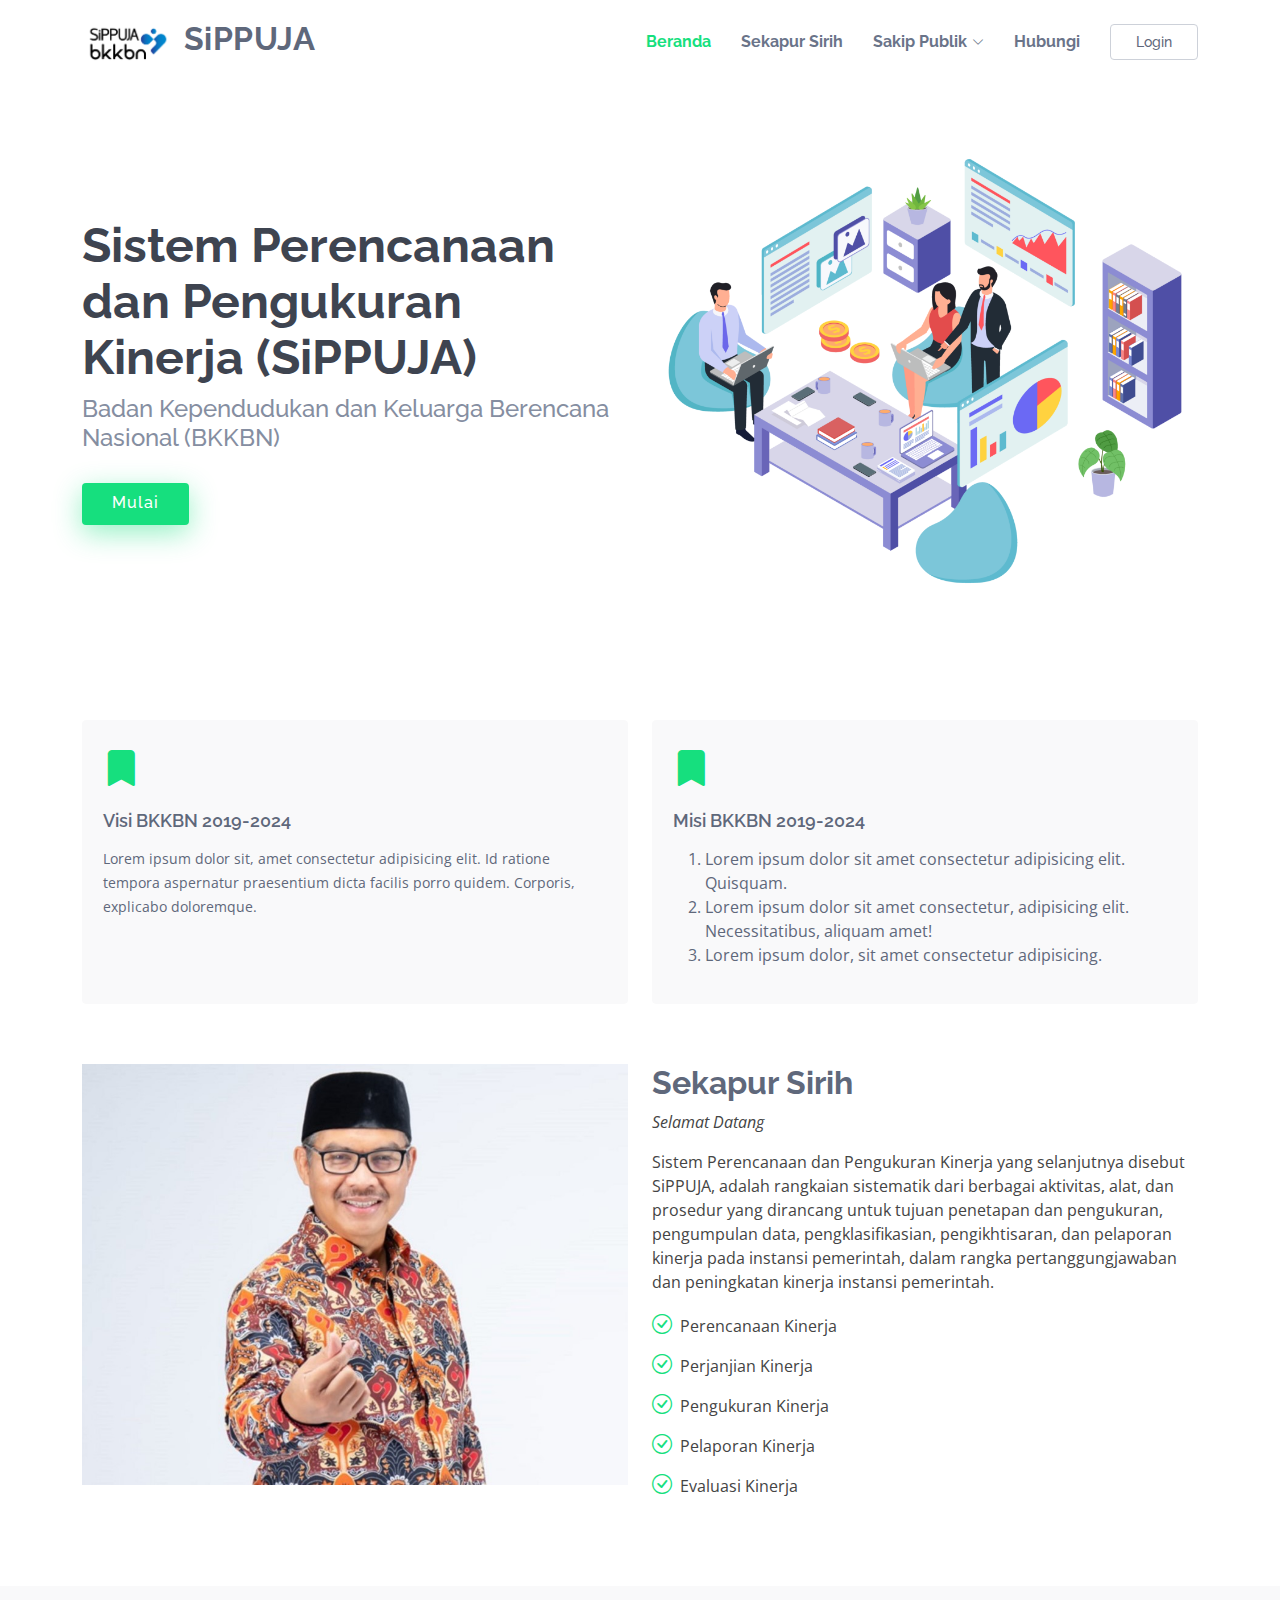
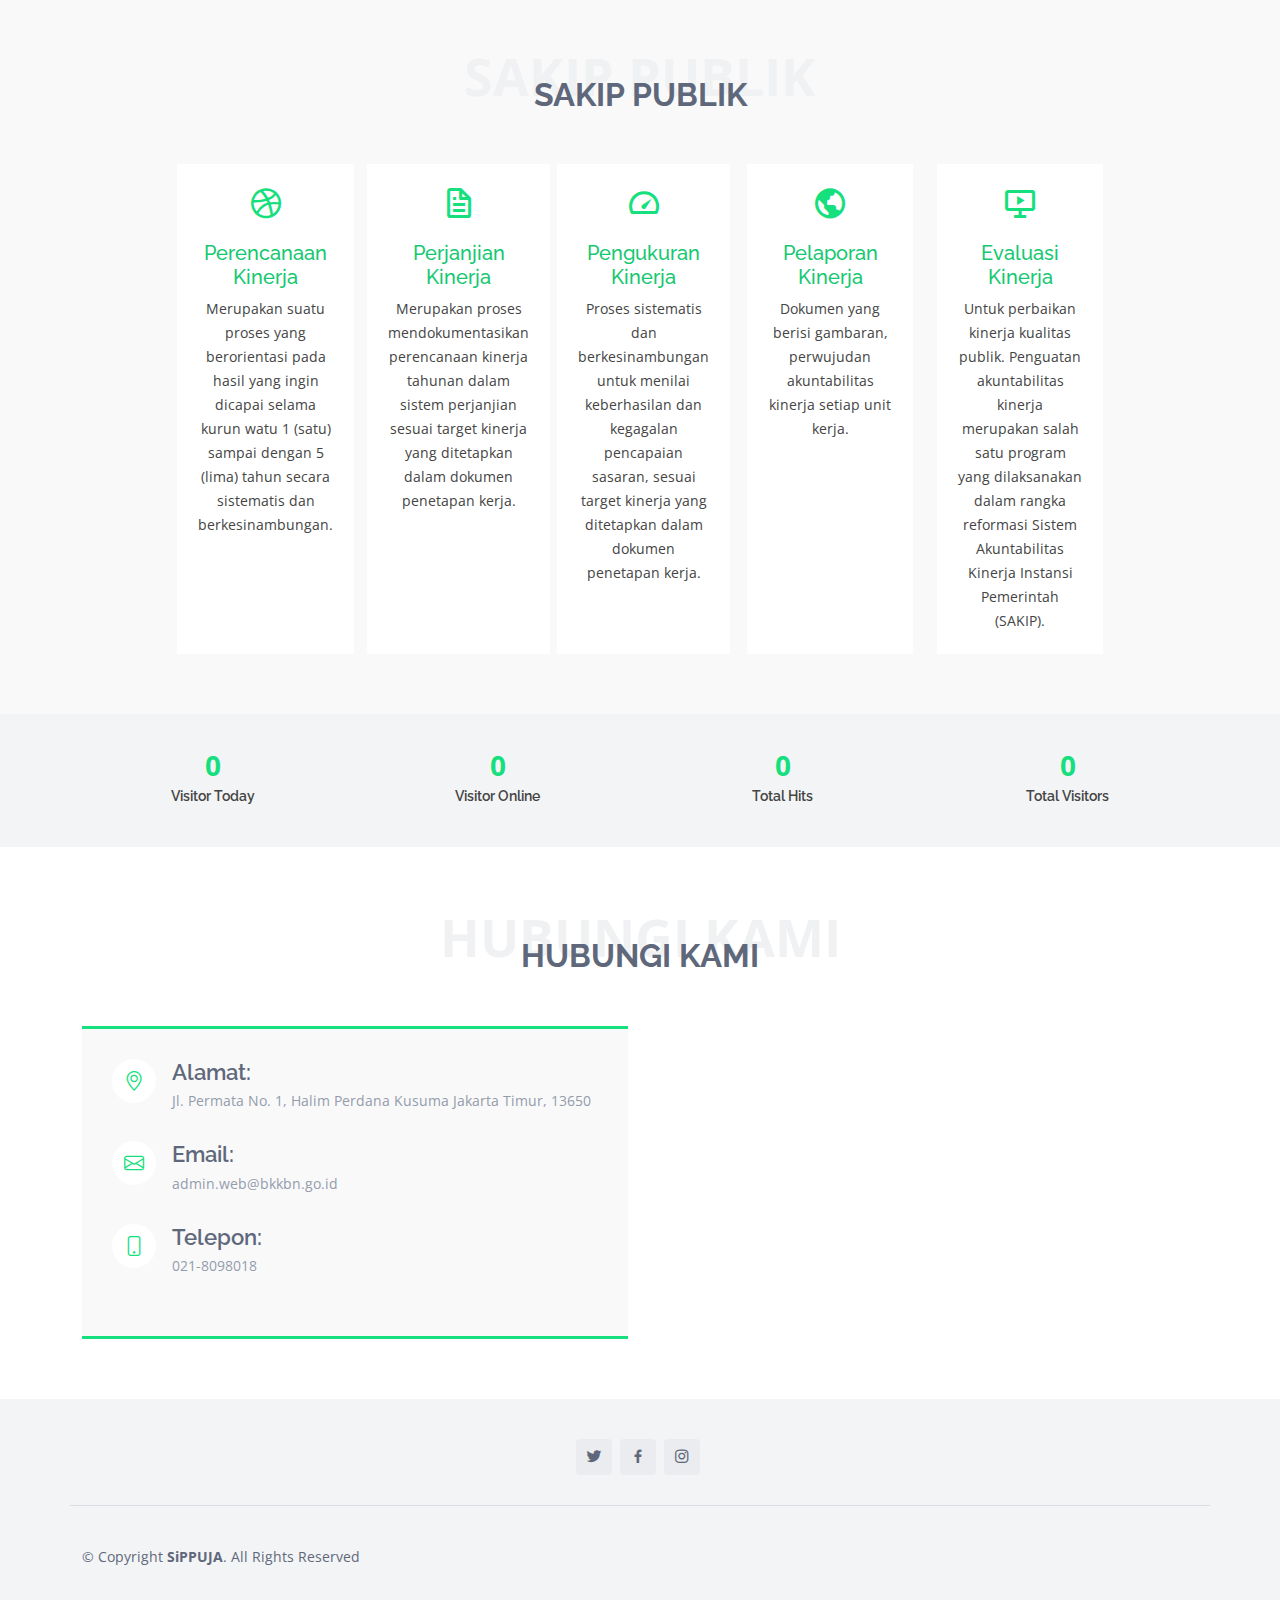
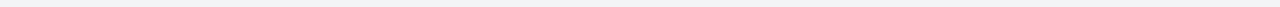
<file: index.html>
<!DOCTYPE html>
<html lang="en">

<head>
  <meta charset="utf-8">
  <meta content="width=device-width, initial-scale=1.0" name="viewport">

  <title>Beranda | SiPPUJA</title>

  <!-- Favicons -->
  <link href="assets/img/favicon.ico" rel="icon">
  <link href="assets/img/apple-touch-icon.png" rel="apple-touch-icon">

  <!-- Google Fonts -->
  <link href="https://fonts.googleapis.com/css?family=Open+Sans:300,300i,400,400i,600,600i,700,700i|Raleway:300,300i,400,400i,500,500i,600,600i,700,700i|Poppins:300,300i,400,400i,500,500i,600,600i,700,700i" rel="stylesheet">

  <!-- Vendor CSS Files -->
  <link href="assets/vendor/bootstrap/css/bootstrap.min.css" rel="stylesheet">
  <link href="assets/vendor/bootstrap-icons/bootstrap-icons.css" rel="stylesheet">
  <link href="assets/vendor/boxicons/css/boxicons.min.css" rel="stylesheet">
  <link href="assets/vendor/glightbox/css/glightbox.min.css" rel="stylesheet">
  <link href="assets/vendor/swiper/swiper-bundle.min.css" rel="stylesheet">

  <!-- Template Main CSS File -->
  <link href="assets/css/style.css" rel="stylesheet">
</head>

<body>

  <!-- ======= Header ======= -->
  <header id="header" class="fixed-top">
    <div class="container d-flex align-items-center justify-content-between">

      <h1 class="logo"><a href="index.html"><img src="assets/img/Logo.png" alt="Logo"> SiPPUJA</a></h1>
      <nav id="navbar" class="navbar">
        <ul>
          <li><a class="nav-link scrollto active" href="#hero">Beranda</a></li>
          <li><a class="nav-link scrollto" href="#about">Sekapur Sirih</a></li>
          <li class="dropdown"><a href="#services"><span>Sakip Publik</span> <i class="bi bi-chevron-down"></i></a>
            <ul>
              <li><a href="perencanaan.html">Perencanaan</a></li>
              <li><a href="perjanjian.html">Perjanjian</a></li>
              <li><a href="pengukuran.html">Pengukuran</a></li>
              <li><a href="#">Pelaporan</a></li>
              <li><a href="#">Evaluasi</a></li>
            </ul>
          </li>
          <li><a class="nav-link scrollto" href="#contact">Hubungi</a></li>
          <li><a class="getstarted scrollto" href="#">Login</a></li>
        </ul>
        <i class="bi bi-list mobile-nav-toggle"></i>
      </nav>

    </div>
  </header>
  <!-- End Header -->

  <!-- ======= Hero Section ======= -->
  <section id="hero" class="d-flex align-items-center">

    <div class="container">
      <div class="row">
        <div class="col-lg-6 pt-5 pt-lg-0 order-2 order-lg-1 d-flex flex-column justify-content-center">
          <h1>Sistem Perencanaan dan Pengukuran Kinerja (SiPPUJA)</h1>
          <h2>Badan Kependudukan dan Keluarga Berencana Nasional (BKKBN)</h2>
          <div class="d-flex">
            <a href="#about" class="btn-get-started scrollto">Mulai</a>
          </div>
        </div>
        <div class="col-lg-6 order-1 order-lg-2 hero-img">
          <img src="assets/img/hero.png" class="img-fluid animated" alt="Hero">
        </div>
      </div>
    </div>

  </section>
  <!-- End Hero -->

  <main id="main">

    <!-- ======= Visi Misi Section ======= -->
    <section id="featured-services" class="featured-services">
      <div class="container">

        <div class="row">
          <div class=" col-md-6">
            <div class="icon-box">
              <div class="icon"><i class="bi bi-bookmark-fill"></i></div>
              <h4 class="title"><a href="#">Visi BKKBN 2019-2024</a></h4>
              <p class="description">Lorem ipsum dolor sit, amet consectetur adipisicing elit. Id ratione tempora aspernatur praesentium dicta facilis porro quidem. Corporis, explicabo doloremque.</p>
            </div>
          </div>
          <div class=" col-md-6 mt-4 mt-md-0">
            <div class="icon-box">
              <div class="icon"><i class="bi bi-bookmark-fill"></i></div>
              <h4 class="title"><a href="#">Misi BKKBN 2019-2024</a></h4>
              <ol>
                <li>Lorem ipsum dolor sit amet consectetur adipisicing elit. Quisquam.</li>
                <li>Lorem ipsum dolor sit amet consectetur, adipisicing elit. Necessitatibus, aliquam amet!</li>
                <li>Lorem ipsum dolor, sit amet consectetur adipisicing.</li>
              </ol>
            </div>
          </div>
        </div>

      </div>
    </section>
    <!-- End Visi Misi Section -->

    <!-- ======= About Section ======= -->
    <section id="about" class="about">
      <div class="container">

        <div class="row">
          <div class="col-lg-6">
            <img src="assets/img/profile.jpg" class="img-fluid" alt="Profile">
          </div>
          <div class="col-lg-6 pt-4 pt-lg-0 content">
            <h3>Sekapur Sirih</h3>
            <p class="fst-italic">
              Selamat Datang
            </p>
            <p>
              Sistem Perencanaan dan Pengukuran Kinerja yang selanjutnya disebut SiPPUJA, adalah rangkaian sistematik dari berbagai aktivitas, alat, dan prosedur yang dirancang untuk tujuan penetapan dan pengukuran, pengumpulan data, pengklasifikasian, pengikhtisaran, dan pelaporan kinerja pada instansi pemerintah, dalam rangka pertanggungjawaban dan peningkatan kinerja instansi pemerintah.
            </p>
            <ul>
              <li><i class="bi bi-check-circle"></i> Perencanaan Kinerja </li>
              <li><i class="bi bi-check-circle"></i> Perjanjian Kinerja </li>
              <li><i class="bi bi-check-circle"></i> Pengukuran Kinerja </li>
              <li><i class="bi bi-check-circle"></i> Pelaporan Kinerja </li>
              <li><i class="bi bi-check-circle"></i> Evaluasi Kinerja </li>
            </ul>
          </div>
        </div>

      </div>
    </section>
    <!-- End About Section -->

    <!-- ======= Sakip Publik Section ======= -->
    <section id="services" class="services section-bg">
      <div class="container">

        <div class="section-title">
          <span>Sakip Publik</span>
          <h2>Sakip Publik</h2>
        </div>

        <div class="row justify-content-center">
          <div class="col-lg-2 col-md-6 d-flex align-items-stretch">
            <div class="icon-box">
              <div class="icon"><i class="bx bxl-dribbble"></i></div>
              <h5><a href="perencanaan.html">Perencanaan Kinerja</a></h5>
              <p class="text-sm">Merupakan suatu proses yang berorientasi pada hasil yang ingin dicapai selama kurun watu 1 (satu) sampai dengan 5 (lima) tahun secara sistematis dan berkesinambungan.</p>
            </div>
          </div>

          <div class="col-lg-2 col-md-6 d-flex align-items-stretch">
            <div class="icon-box">
              <div class="icon"><i class="bx bx-file"></i></div>
              <h5><a href="perjanjian.html">Perjanjian Kinerja</a></h5>
              <p>Merupakan proses mendokumentasikan perencanaan kinerja tahunan dalam sistem perjanjian sesuai target kinerja yang ditetapkan dalam dokumen penetapan kerja.</p>
            </div>
          </div>

          <div class="col-lg-2 col-md-6 d-flex align-items-stretch">
            <div class="icon-box">
              <div class="icon"><i class="bx bx-tachometer"></i></div>
              <h5><a href="pengukuran.html">Pengukuran Kinerja</a></h5>
              <p>Proses sistematis dan berkesinambungan untuk menilai keberhasilan dan kegagalan pencapaian sasaran, sesuai target kinerja yang ditetapkan dalam dokumen penetapan kerja.</p>
            </div>
          </div>

          <div class="col-lg-2 col-md-6 d-flex align-items-stretch">
            <div class="icon-box">
              <div class="icon"><i class="bx bx-world"></i></div>
              <h5><a href="">Pelaporan Kinerja</a></h5>
              <p>Dokumen yang berisi gambaran, perwujudan akuntabilitas kinerja setiap unit kerja.</p>
            </div>
          </div>

          <div class="col-lg-2 col-md-6 d-flex align-items-stretch">
            <div class="icon-box">
              <div class="icon"><i class="bx bx-slideshow"></i></div>
              <h5><a href="">Evaluasi Kinerja</a></h5>
              <p>Untuk perbaikan kinerja kualitas publik. Penguatan akuntabilitas kinerja merupakan salah satu program yang dilaksanakan dalam rangka reformasi Sistem Akuntabilitas Kinerja Instansi Pemerintah (SAKIP).</p>
            </div>
          </div>

        </div>

      </div>
    </section>
    <!-- End Services Section -->

    <!-- ======= Counts Section ======= -->
    <section id="counts" class="counts">
      <div class="container">

        <div class="row counters">

          <div class="col-lg-3 col-6 text-center">
            <span data-purecounter-start="0" data-purecounter-end="232" data-purecounter-duration="1" class="purecounter"></span>
            <p>Visitor Today</p>
          </div>

          <div class="col-lg-3 col-6 text-center">
            <span data-purecounter-start="0" data-purecounter-end="521" data-purecounter-duration="1" class="purecounter"></span>
            <p>Visitor Online</p>
          </div>

          <div class="col-lg-3 col-6 text-center">
            <span data-purecounter-start="0" data-purecounter-end="1463" data-purecounter-duration="1" class="purecounter"></span>
            <p>Total Hits</p>
          </div>

          <div class="col-lg-3 col-6 text-center">
            <span data-purecounter-start="0" data-purecounter-end="15" data-purecounter-duration="1" class="purecounter"></span>
            <p>Total Visitors</p>
          </div>

        </div>

      </div>
    </section>
    <!-- End Counts Section -->
    
    <!-- ======= Contact Section ======= -->
    <section id="contact" class="contact">
      <div class="container">

        <div class="section-title">
          <span>HUBUNGI KAMI</span>
          <h2>HUBUNGI KAMI</h2>
        </div>

        <div class="row">

          <div class="col-lg-6 d-flex align-items-stretch">
            <div class="info">
              <div class="address">
                <i class="bi bi-geo-alt"></i>
                <h4>Alamat:</h4>
                <p>Jl. Permata No. 1, Halim Perdana Kusuma Jakarta Timur, 13650</p>
              </div>

              <div class="email">
                <i class="bi bi-envelope"></i>
                <h4>Email:</h4>
                <p>admin.web@bkkbn.go.id</p>
              </div>

              <div class="phone">
                <i class="bi bi-phone"></i>
                <h4>Telepon:</h4>
                <p>021-8098018</p>
              </div>

            </div>

          </div>

          <div class="col-lg-6 mt-5 mt-lg-0 d-flex align-items-stretch">
            <iframe src="https://www.google.com/maps/embed?pb=!1m14!1m8!1m3!1d3966.0751532040995!2d106.880824!3d-6.253829!3m2!1i1024!2i768!4f13.1!3m3!1m2!1s0x0%3A0x7570c6f380ae0a01!2sBadan%20Kependudukan%20dan%20Keluarga%20Berencana%20Nasional!5e0!3m2!1sid!2sid!4v1604296107667!5m2!1sid!2sid" frameborder="0" style="border:0; width: 100%; height: 290px;" allowfullscreen></iframe>
          </div>

        </div>

      </div>
    </section>
    <!-- End Contact Section -->

  </main>
  <!-- End #main -->

  <!-- ======= Footer ======= -->
  <footer id="footer">

    <div class="footer-top">

      <div class="container">

        <div class="social-links">
          <a href="#" class="twitter"><i class="bx bxl-twitter"></i></a>
          <a href="#" class="facebook"><i class="bx bxl-facebook"></i></a>
          <a href="#" class="instagram"><i class="bx bxl-instagram"></i></a>
        </div>

      </div>
    </div>

    <div class="container footer-bottom clearfix">
      <div class="copyright">
        &copy; Copyright <strong><span>SiPPUJA</span></strong>. All Rights Reserved
      </div>
    </div>
  </footer>
  <!-- End Footer -->

  <a href="#" class="back-to-top d-flex align-items-center justify-content-center"><i class="bi bi-arrow-up-short"></i></a>

  <!-- Vendor JS Files -->
  <script src="assets/vendor/purecounter/purecounter_vanilla.js"></script>
  <script src="assets/vendor/bootstrap/js/bootstrap.bundle.min.js"></script>
  <script src="assets/vendor/glightbox/js/glightbox.min.js"></script>
  <script src="assets/vendor/isotope-layout/isotope.pkgd.min.js"></script>
  <script src="assets/vendor/swiper/swiper-bundle.min.js"></script>
  <script src="assets/vendor/php-email-form/validate.js"></script>

  <!-- Template Main JS File -->
  <script src="assets/js/main.js"></script>

</body>

</html>
</file>
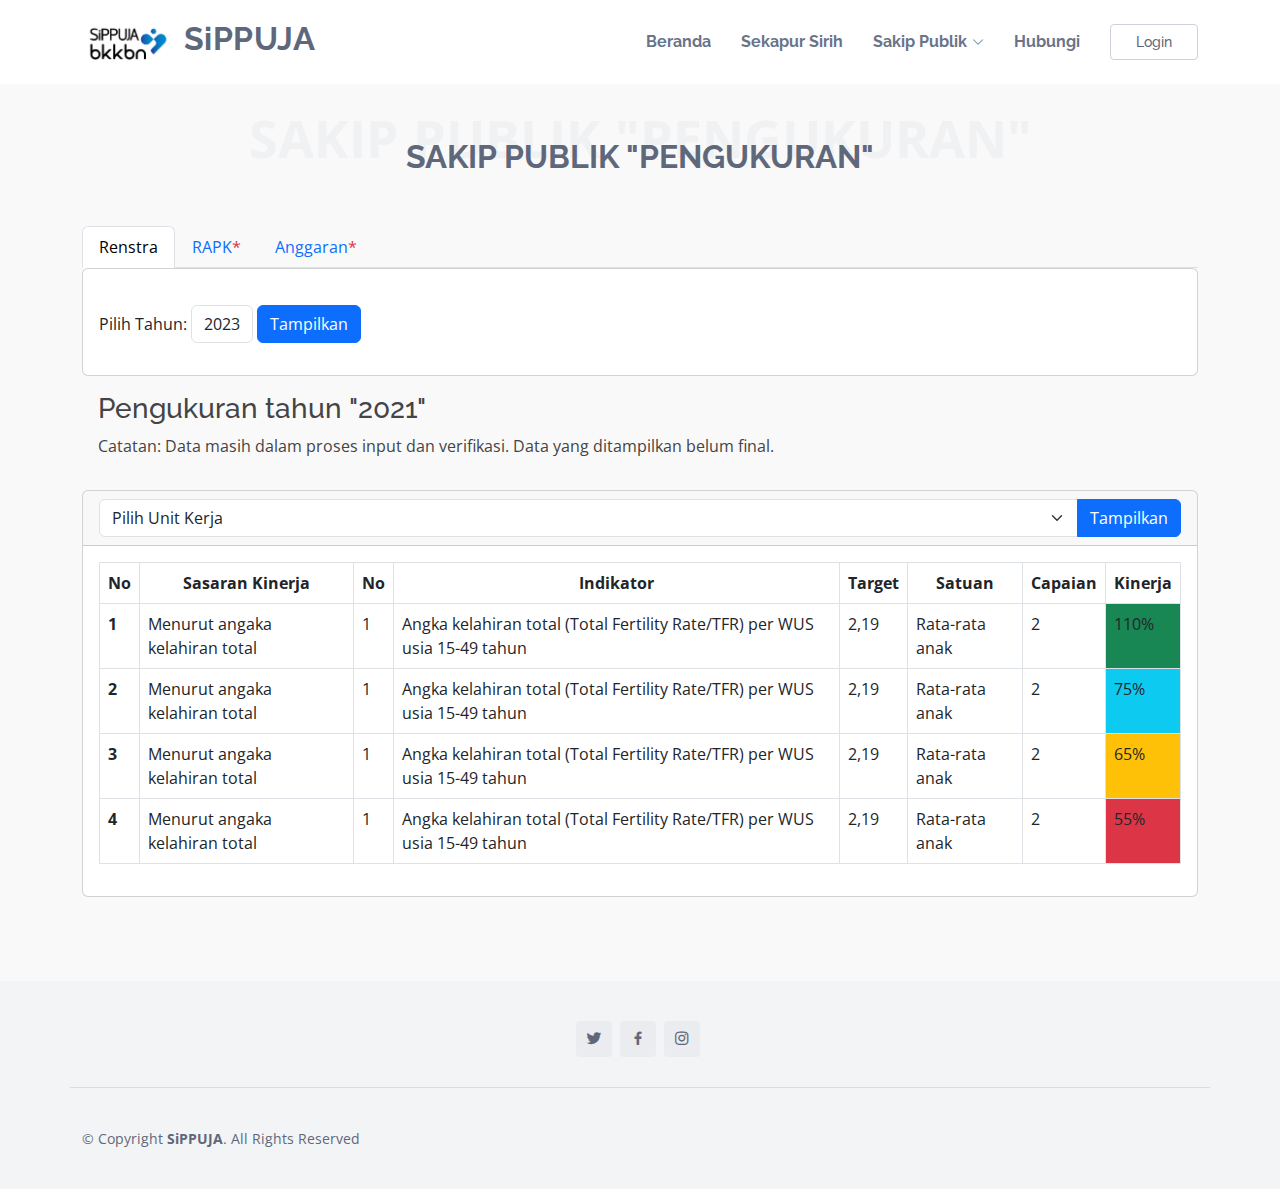
<file: pengukuran.html>
<!DOCTYPE html>
<html lang="en">

<head>
  <meta charset="utf-8">
  <meta content="width=device-width, initial-scale=1.0" name="viewport">

  <title>Pengukuran | SiPPUJA</title>

  <!-- Favicons -->
  <link href="assets/img/favicon.ico" rel="icon">
  <link href="assets/img/apple-touch-icon.png" rel="apple-touch-icon">

  <!-- Google Fonts -->
  <link href="https://fonts.googleapis.com/css?family=Open+Sans:300,300i,400,400i,600,600i,700,700i|Raleway:300,300i,400,400i,500,500i,600,600i,700,700i|Poppins:300,300i,400,400i,500,500i,600,600i,700,700i" rel="stylesheet">

  <!-- Vendor CSS Files -->
  <link href="assets/vendor/bootstrap/css/bootstrap.min.css" rel="stylesheet">
  <link href="assets/vendor/bootstrap-icons/bootstrap-icons.css" rel="stylesheet">
  <link href="assets/vendor/boxicons/css/boxicons.min.css" rel="stylesheet">
  <link href="assets/vendor/glightbox/css/glightbox.min.css" rel="stylesheet">
  <link href="assets/vendor/swiper/swiper-bundle.min.css" rel="stylesheet">

  <!-- Template Main CSS File -->
  <link href="assets/css/style.css" rel="stylesheet">
</head>

<body>

  <!-- ======= Header ======= -->
  <header id="header" class="fixed-top">
    <div class="container d-flex align-items-center justify-content-between">

      <h1 class="logo"><a href="index.html"><img src="assets/img/Logo.png" alt="Logo"> SiPPUJA</a></h1>
      <nav id="navbar" class="navbar">
        <ul>
          <li><a class="nav-link scrollto" href="index.html">Beranda</a></li>
          <li><a class="nav-link scrollto" href="#about">Sekapur Sirih</a></li>
          <li class="dropdown"><a href="#services"><span>Sakip Publik</span> <i class="bi bi-chevron-down"></i></a>
            <ul>
              <li><a href="perencanaan.html">Perencanaan</a></li>
              <li><a href="perjanjian.html">Perjanjian</a></li>
              <li><a href="pengukuran.html">Pengukuran</a></li>
              <li><a href="#">Pelaporan</a></li>
              <li><a href="#">Evaluasi</a></li>
            </ul>
          </li>
          <li><a class="nav-link scrollto" href="#contact">Hubungi</a></li>
          <li><a class="getstarted scrollto" href="#">Login</a></li>
        </ul>
        <i class="bi bi-list mobile-nav-toggle"></i>
      </nav>

    </div>
  </header>
  <!-- End Header -->

  <main id="main">

    <!-- ======= Sakip Publik Section ======= -->
    <section id="services" class="services section-bg mt-5">
      <div class="container">

        <div class="section-title">
          <span>Sakip Publik "Pengukuran"</span>
          <h2>Sakip Publik "Pengukuran"</h2>
        </div>

        <!-- nav tabs -->
        <ul class="nav nav-tabs" role="tablist">
          <li class="nav-item" role="presentation">
            <a href="#tab1" class="nav-link active" data-bs-toggle="tab" role="tab">Renstra</a>
          </li>
          <li class="nav-item" role="presentation">
            <a href="#tab2" class="nav-link" data-bs-toggle="tab" role="tab">RAPK<span class="text-danger">*</span></a>
          </li>
          <li class="nav-item" role="presentation">
            <a href="#tab3" class="nav-link" data-bs-toggle="tab" role="tab">Anggaran<span class="text-danger">*</span></a>
          </li>
        </ul>
        
        <!-- tab panes -->
        <div class="tab-content">
          <div class="tab-pane active" id="tab1" role="tabpanel">
            <!-- information input tahun -->
            <div class="card">
              <div class="card-body">
                <div class="col-md-12 wrap-frame" style="text-align: justify;margin-top: 20px;">
                  <ol class="breadcrumb">
                    <li style="padding-top: 7px;">Pilih Tahun:</li>
                    <li>&nbsp;</li>
                    <li>
                      <select id="tahun" name="tahun" class="form-control input-sm">
                        <option>2020</option>
                        <option>2021</option>
                        <option>2022</option>
                        <option selected>2023</option>
                        <option>2024</option>
                      </select>
                    </li>
                    <li>&nbsp;</li>
                    <li>
                      <button class="btn btn-primary btn-xs" onclick="jvGO();">
                        <span class="fa fa-search"></span> Tampilkan
                      </button>
                    </li>
                  </ol>
                </div>
              </div>
            </div>

            <div class="row my-3">
              <div class="col-lg-12">
                <div class="px-3">
                  <h3>Pengukuran tahun "2021"</h3>
                  <p>
                    Catatan: Data masih dalam proses input dan verifikasi. Data yang ditampilkan belum final.
                  </p>
                </div>
              </div>
            </div>


            <div class="row">
              <div class="col-lg-12">
                <div class="card mb-4">
                  <div class="card-header">
                    <div class="row">
                      <div class="col">
                        <form action="" method="post">
                          <div class="input-group">
                            <!-- Select option width full-->
                            <select class="form-select" aria-label="Default select example">
                              <option selected>Pilih Unit Kerja</option>
                              <option value="1">Dinas Pendidikan</option>
                              <option value="2">Dinas Kesehatan</option>
                              <option value="3">Dinas Pekerjaan Umum dan Penataan Ruang</option>
                              <option value="4">Dinas Perhubungan</option>
                              <option value="5">Dinas Perumahan dan Kawasan Permukiman</option>
                            </select>
                            <button class="btn btn-primary" type="button">Tampilkan</button>
                          </div>
                        </form>
                      </div>
                    </div>
                  </div>
                  <div class="card-body">
                    <table class="table table-bordered table-hover">
                      <thead>
                        <tr>
                          <th scope="col" class="text-center">No</th>
                          <th scope="col" class="text-center">Sasaran Kinerja</th>
                          <th scope="col" class="text-center">No</th>
                          <th scope="col" class="text-center">Indikator</th>
                          <th scope="col" class="text-center">Target</th>
                          <th scope="col" class="text-center">Satuan</th>
                          <th scope="col" class="text-center">Capaian</th>
                          <th scope="col" class="text-center">Kinerja</th>
                        </tr>
                      </thead>
                      <tbody>
                        <tr>
                          <th scope="row">1</th>
                          <td>Menurut angaka kelahiran total</td>
                          <td>1</td>
                          <td>Angka kelahiran total (Total Fertility Rate/TFR) per WUS usia 15-49 tahun</td>
                          <td>2,19</td>
                          <td>Rata-rata anak</td>
                          <td>2</td>
                          <td class="bg-success">110%</td>
                        </tr>
                        
                        <tr>
                          <th scope="row">2</th>
                          <td>Menurut angaka kelahiran total</td>
                          <td>1</td>
                          <td>Angka kelahiran total (Total Fertility Rate/TFR) per WUS usia 15-49 tahun</td>
                          <td>2,19</td>
                          <td>Rata-rata anak</td>
                          <td>2</td>
                          <td class="bg-info">75%</td>
                        </tr>
                        
                        <tr>
                          <th scope="row">3</th>
                          <td>Menurut angaka kelahiran total</td>
                          <td>1</td>
                          <td>Angka kelahiran total (Total Fertility Rate/TFR) per WUS usia 15-49 tahun</td>
                          <td>2,19</td>
                          <td>Rata-rata anak</td>
                          <td>2</td>
                          <td class="bg-warning">65%</td>
                        </tr>
                        
                        <tr>
                          <th scope="row">4</th>
                          <td>Menurut angaka kelahiran total</td>
                          <td>1</td>
                          <td>Angka kelahiran total (Total Fertility Rate/TFR) per WUS usia 15-49 tahun</td>
                          <td>2,19</td>
                          <td>Rata-rata anak</td>
                          <td>2</td>
                          <td class="bg-danger">55%</td>
                        </tr>
                        
                      </tbody>
                    </table>
                  </div>
                </div>
              </div>
            </div>
          </div>

          <div class="tab-pane" id="tab2" role="tabpanel">
            <div class="row">
              <div class="col-lg-12">
                <h2 class="text-center my-5 text-warning">Sedang dalam pengembangan!</h2>
              </div>
            </div>
          </div>

          <div class="tab-pane" id="tab3" role="tabpanel">
            <div class="row">
              <div class="col-lg-12">
                <h2 class="text-center my-5 text-warning">Sedang dalam pengembangan!</h2>
              </div>
            </div>
          </div>

        </div>
        
      </div>
    </section>
    <!-- End Services Section -->

  </main>
  <!-- End #main -->

  <!-- ======= Footer ======= -->
  <footer id="footer">

    <div class="footer-top">

      <div class="container">

        <div class="social-links">
          <a href="#" class="twitter"><i class="bx bxl-twitter"></i></a>
          <a href="#" class="facebook"><i class="bx bxl-facebook"></i></a>
          <a href="#" class="instagram"><i class="bx bxl-instagram"></i></a>
        </div>

      </div>
    </div>

    <div class="container footer-bottom clearfix">
      <div class="copyright">
        &copy; Copyright <strong><span>SiPPUJA</span></strong>. All Rights Reserved
      </div>
    </div>
  </footer>
  <!-- End Footer -->

  <a href="#" class="back-to-top d-flex align-items-center justify-content-center"><i class="bi bi-arrow-up-short"></i></a>

  <!-- Vendor JS Files -->
  <script src="assets/vendor/purecounter/purecounter_vanilla.js"></script>
  <script src="assets/vendor/bootstrap/js/bootstrap.bundle.min.js"></script>
  <script src="assets/vendor/glightbox/js/glightbox.min.js"></script>
  <script src="assets/vendor/isotope-layout/isotope.pkgd.min.js"></script>
  <script src="assets/vendor/swiper/swiper-bundle.min.js"></script>
  <script src="assets/vendor/php-email-form/validate.js"></script>

  <!-- Template Main JS File -->
  <script src="assets/js/main.js"></script>

</body>

</html>
</file>
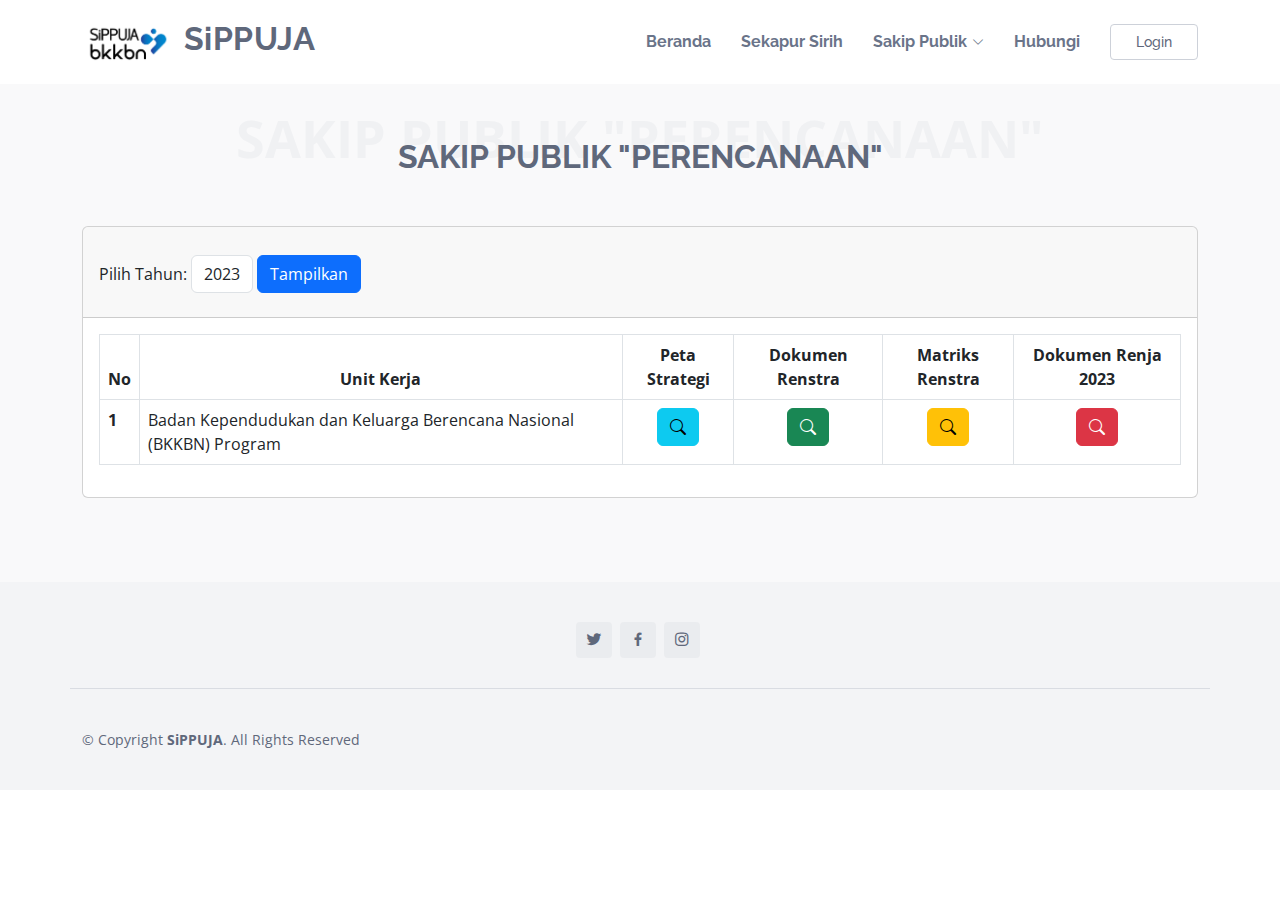
<file: perencanaan.html>
<!DOCTYPE html>
<html lang="en">

<head>
  <meta charset="utf-8">
  <meta content="width=device-width, initial-scale=1.0" name="viewport">

  <title>Perencanaan | SiPPUJA</title>

  <!-- Favicons -->
  <link href="assets/img/favicon.ico" rel="icon">
  <link href="assets/img/apple-touch-icon.png" rel="apple-touch-icon">

  <!-- Google Fonts -->
  <link
    href="https://fonts.googleapis.com/css?family=Open+Sans:300,300i,400,400i,600,600i,700,700i|Raleway:300,300i,400,400i,500,500i,600,600i,700,700i|Poppins:300,300i,400,400i,500,500i,600,600i,700,700i"
    rel="stylesheet">

  <!-- Vendor CSS Files -->
  <link href="assets/vendor/bootstrap/css/bootstrap.min.css" rel="stylesheet">
  <link href="assets/vendor/bootstrap-icons/bootstrap-icons.css" rel="stylesheet">
  <link href="assets/vendor/boxicons/css/boxicons.min.css" rel="stylesheet">
  <link href="assets/vendor/glightbox/css/glightbox.min.css" rel="stylesheet">
  <link href="assets/vendor/swiper/swiper-bundle.min.css" rel="stylesheet">

  <!-- Template Main CSS File -->
  <link href="assets/css/style.css" rel="stylesheet">
</head>

<body>

  <!-- ======= Header ======= -->
  <header id="header" class="fixed-top">
    <div class="container d-flex align-items-center justify-content-between">

      <h1 class="logo"><a href="index.html"><img src="assets/img/Logo.png" alt="Logo"> SiPPUJA</a></h1>
      <nav id="navbar" class="navbar">
        <ul>
          <li><a class="nav-link scrollto" href="index.html">Beranda</a></li>
          <li><a class="nav-link scrollto" href="#about">Sekapur Sirih</a></li>
          <li class="dropdown"><a href="#services"><span>Sakip Publik</span> <i class="bi bi-chevron-down"></i></a>
            <ul>
              <li><a href="perencanaan.html">Perencanaan</a></li>
              <li><a href="perjanjian.html">Perjanjian</a></li>
              <li><a href="pengukuran.html">Pengukuran</a></li>
              <li><a href="#">Pelaporan</a></li>
              <li><a href="#">Evaluasi</a></li>
            </ul>
          </li>
          <li><a class="nav-link scrollto" href="#contact">Hubungi</a></li>
          <li><a class="getstarted scrollto" href="#">Login</a></li>
        </ul>
        <i class="bi bi-list mobile-nav-toggle"></i>
      </nav>

    </div>
  </header>
  <!-- End Header -->

  <main id="main">

    <!-- ======= Sakip Publik Section ======= -->
    <section id="services" class="services section-bg mt-5">
      <div class="container">

        <div class="section-title">
          <span>Sakip Publik "Perencanaan"</span>
          <h2>Sakip Publik "Perencanaan"</h2>
        </div>

        <!-- table with form input years and button show on top table-->
        <div class="row">
          <div class="col-lg-12">
            <div class="card mb-4">
              <div class="card-header">
                <div class="col-md-12 wrap-frame" style="text-align: justify;margin-top: 20px;">
                  <ol class="breadcrumb">
                    <li style="padding-top: 7px;">Pilih Tahun:</li>
                    <li>&nbsp;</li>
                    <li>
                      <select id="tahun" name="tahun" class="form-control input-sm">
                        <option>2020</option>
                        <option>2021</option>
                        <option>2022</option>
                        <option selected>2023</option>
                        <option>2024</option>
                      </select>
                    </li>
                    <li>&nbsp;</li>
                    <li>
                      <button class="btn btn-primary btn-xs" onclick="jvGO();">
                        <span class="fa fa-search"></span> Tampilkan
                      </button>
                    </li>
                  </ol>
                </div>
              </div>
              <div class="card-body">
                <table class="table table-bordered table-hover">
                  <thead>
                    <tr>
                      <th scope="col" class="text-center">No</th>
                      <th scope="col" class="text-center">Unit Kerja</th>
                      <th scope="col" class="text-center">Peta Strategi</th>
                      <th scope="col" class="text-center">Dokumen Renstra</th>
                      <th scope="col" class="text-center">Matriks Renstra</th>
                      <th scope="col" class="text-center">Dokumen Renja 2023</th>
                    </tr>
                  </thead>
                  <tbody>
                    <tr>
                      <th scope="row">1</th>
                      <td>Badan Kependudukan dan Keluarga Berencana Nasional (BKKBN) Program</td>
                      <td class=" text-center">
                        <button type="button" class="btn btn-info"><i class="bi bi-search"></i></button>
                      </td>
                      <td class=" text-center">
                        <button type="button" class="btn btn-success"><i class="bi bi-search"></i></button>
                      </td>
                      <td class=" text-center">
                        <button type="button" class="btn btn-warning"><i class="bi bi-search"></i></button>
                      </td>
                      <td class=" text-center">
                        <button type="button" class="btn btn-danger"><i class="bi bi-search"></i></button>
                      </td>
                    </tr>
                  </tbody>
                </table>
              </div>
            </div>
          </div>
        </div>

      </div>
    </section>
    <!-- End Services Section -->

  </main>
  <!-- End #main -->

  <!-- ======= Footer ======= -->
  <footer id="footer">

    <div class="footer-top">

      <div class="container">

        <div class="social-links">
          <a href="#" class="twitter"><i class="bx bxl-twitter"></i></a>
          <a href="#" class="facebook"><i class="bx bxl-facebook"></i></a>
          <a href="#" class="instagram"><i class="bx bxl-instagram"></i></a>
        </div>

      </div>
    </div>

    <div class="container footer-bottom clearfix">
      <div class="copyright">
        &copy; Copyright <strong><span>SiPPUJA</span></strong>. All Rights Reserved
      </div>
    </div>
  </footer>
  <!-- End Footer -->

  <a href="#" class="back-to-top d-flex align-items-center justify-content-center"><i
      class="bi bi-arrow-up-short"></i></a>

  <!-- Vendor JS Files -->
  <script src="assets/vendor/purecounter/purecounter_vanilla.js"></script>
  <script src="assets/vendor/bootstrap/js/bootstrap.bundle.min.js"></script>
  <script src="assets/vendor/glightbox/js/glightbox.min.js"></script>
  <script src="assets/vendor/isotope-layout/isotope.pkgd.min.js"></script>
  <script src="assets/vendor/swiper/swiper-bundle.min.js"></script>
  <script src="assets/vendor/php-email-form/validate.js"></script>

  <!-- Template Main JS File -->
  <script src="assets/js/main.js"></script>

</body>

</html>
</file>
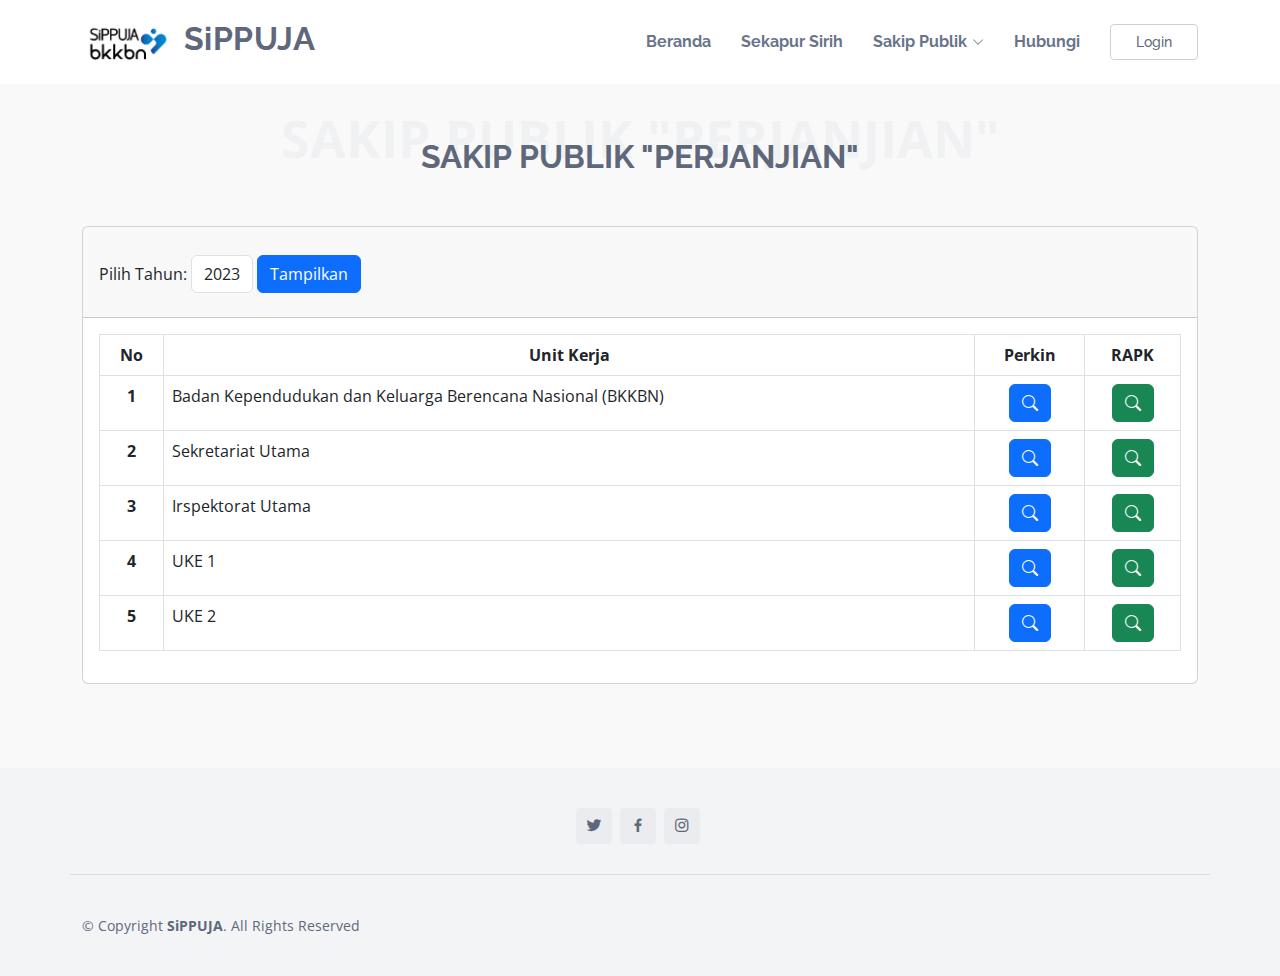
<file: perjanjian.html>
<!DOCTYPE html>
<html lang="en">

<head>
  <meta charset="utf-8">
  <meta content="width=device-width, initial-scale=1.0" name="viewport">

  <title>Perjanjian | SiPPUJA</title>

  <!-- Favicons -->
  <link href="assets/img/favicon.ico" rel="icon">
  <link href="assets/img/apple-touch-icon.png" rel="apple-touch-icon">

  <!-- Google Fonts -->
  <link href="https://fonts.googleapis.com/css?family=Open+Sans:300,300i,400,400i,600,600i,700,700i|Raleway:300,300i,400,400i,500,500i,600,600i,700,700i|Poppins:300,300i,400,400i,500,500i,600,600i,700,700i" rel="stylesheet">

  <!-- Vendor CSS Files -->
  <link href="assets/vendor/bootstrap/css/bootstrap.min.css" rel="stylesheet">
  <link href="assets/vendor/bootstrap-icons/bootstrap-icons.css" rel="stylesheet">
  <link href="assets/vendor/boxicons/css/boxicons.min.css" rel="stylesheet">
  <link href="assets/vendor/glightbox/css/glightbox.min.css" rel="stylesheet">
  <link href="assets/vendor/swiper/swiper-bundle.min.css" rel="stylesheet">

  <!-- Template Main CSS File -->
  <link href="assets/css/style.css" rel="stylesheet">
</head>

<body>

  <!-- ======= Header ======= -->
  <header id="header" class="fixed-top">
    <div class="container d-flex align-items-center justify-content-between">

      <h1 class="logo"><a href="index.html"><img src="assets/img/Logo.png" alt="Logo"> SiPPUJA</a></h1>
      <nav id="navbar" class="navbar">
        <ul>
          <li><a class="nav-link scrollto" href="index.html">Beranda</a></li>
          <li><a class="nav-link scrollto" href="#about">Sekapur Sirih</a></li>
          <li class="dropdown"><a href="#services"><span>Sakip Publik</span> <i class="bi bi-chevron-down"></i></a>
            <ul>
              <li><a href="perencanaan.html">Perencanaan</a></li>
              <li><a href="perjanjian.html">Perjanjian</a></li>
              <li><a href="pengukuran.html">Pengukuran</a></li>
              <li><a href="#">Pelaporan</a></li>
              <li><a href="#">Evaluasi</a></li>
            </ul>
          </li>
          <li><a class="nav-link scrollto" href="#contact">Hubungi</a></li>
          <li><a class="getstarted scrollto" href="#">Login</a></li>
        </ul>
        <i class="bi bi-list mobile-nav-toggle"></i>
      </nav>

    </div>
  </header>
  <!-- End Header -->

  <main id="main">

    <!-- ======= Sakip Publik Section ======= -->
    <section id="services" class="services section-bg mt-5">
      <div class="container">

        <div class="section-title">
          <span>Sakip Publik "Perjanjian"</span>
          <h2>Sakip Publik "Perjanjian"</h2>
        </div>

        <!-- table with form input years and button show on top table-->
        <div class="row">
          <div class="col-lg-12">
            <div class="card mb-4">
              <div class="card-header">
                <div class="col-md-12 wrap-frame" style="text-align: justify;margin-top: 20px;">
                  <ol class="breadcrumb">
                    <li style="padding-top: 7px;">Pilih Tahun:</li>
                    <li>&nbsp;</li>
                    <li>
                      <select id="tahun" name="tahun" class="form-control input-sm">
                        <option>2020</option>
                        <option>2021</option>
                        <option>2022</option>
                        <option selected>2023</option>
                        <option>2024</option>
                      </select>
                    </li>
                    <li>&nbsp;</li>
                    <li>
                      <button class="btn btn-primary btn-xs" onclick="jvGO();">
                        <span class="fa fa-search"></span> Tampilkan
                      </button>
                    </li>
                  </ol>
                </div>
              </div>
              
              <div class="card-body">
                <table class="table table-bordered table-hover">
                  <thead>
                    <tr>
                      <th scope="col" class="text-center">No</th>
                      <th scope="col" class="text-center">Unit Kerja</th>
                      <th scope="col" class="text-center">Perkin</th>
                      <th scope="col" class="text-center">RAPK</th>
                    </tr>
                  </thead>
                  <tbody>
                    <tr>
                      <th scope="row" class="text-center">1</th>
                      <td>Badan Kependudukan dan Keluarga Berencana Nasional (BKKBN)</td>
                      <td class=" text-center">
                          <button type="button" class="btn btn-primary"><i class="bi bi-search"></i></button>
                      </td>
                      <td class=" text-center">
                          <button type="button" class="btn btn-success"><i class="bi bi-search"></i></button>
                      </td>
                    </tr>
                    
                    <tr>
                      <th scope="row" class="text-center">2</th>
                      <td>Sekretariat Utama</td>
                      <td class=" text-center">
                          <button type="button" class="btn btn-primary"><i class="bi bi-search"></i></button>
                      </td>
                      <td class=" text-center">
                          <button type="button" class="btn btn-success"><i class="bi bi-search"></i></button>
                      </td>
                    </tr>
                    
                    <tr>
                      <th scope="row" class="text-center">3</th>
                      <td>Irspektorat Utama</td>
                      <td class=" text-center">
                          <button type="button" class="btn btn-primary"><i class="bi bi-search"></i></button>
                      </td>
                      <td class=" text-center">
                          <button type="button" class="btn btn-success"><i class="bi bi-search"></i></button>
                      </td>
                    </tr>
                    
                    <tr>
                      <th scope="row" class="text-center">4</th>
                      <td>UKE 1</td>
                      <td class=" text-center">
                          <button type="button" class="btn btn-primary"><i class="bi bi-search"></i></button>
                      </td>
                      <td class=" text-center">
                        <button type="button" class="btn btn-success"><i class="bi bi-search"></i></button>
                      </td>
                    </tr>

                    <tr>
                      <th scope="row" class="text-center">5</th>
                      <td>UKE 2</td>
                      <td class=" text-center">
                          <button type="button" class="btn btn-primary"><i class="bi bi-search"></i></button>
                      </td>
                      <td class=" text-center">
                        <button type="button" class="btn btn-success"><i class="bi bi-search"></i></button>
                      </td>
                    </tr>

                  </tbody>
                </table>
              </div>
            </div>
          </div>
        </div>

      </div>
    </section>
    <!-- End Services Section -->

  </main>
  <!-- End #main -->

  <!-- ======= Footer ======= -->
  <footer id="footer">

    <div class="footer-top">

      <div class="container">

        <div class="social-links">
          <a href="#" class="twitter"><i class="bx bxl-twitter"></i></a>
          <a href="#" class="facebook"><i class="bx bxl-facebook"></i></a>
          <a href="#" class="instagram"><i class="bx bxl-instagram"></i></a>
        </div>

      </div>
    </div>

    <div class="container footer-bottom clearfix">
      <div class="copyright">
        &copy; Copyright <strong><span>SiPPUJA</span></strong>. All Rights Reserved
      </div>
    </div>
  </footer>
  <!-- End Footer -->

  <a href="#" class="back-to-top d-flex align-items-center justify-content-center"><i class="bi bi-arrow-up-short"></i></a>

  <!-- Vendor JS Files -->
  <script src="assets/vendor/purecounter/purecounter_vanilla.js"></script>
  <script src="assets/vendor/bootstrap/js/bootstrap.bundle.min.js"></script>
  <script src="assets/vendor/glightbox/js/glightbox.min.js"></script>
  <script src="assets/vendor/isotope-layout/isotope.pkgd.min.js"></script>
  <script src="assets/vendor/swiper/swiper-bundle.min.js"></script>
  <script src="assets/vendor/php-email-form/validate.js"></script>

  <!-- Template Main JS File -->
  <script src="assets/js/main.js"></script>

</body>

</html>
</file>
<file: assets/css/style.css>
/**
* Template Name: eNno
* Updated: Jul 27 2023 with Bootstrap v5.3.1
* Template URL: https://bootstrapmade.com/enno-free-simple-bootstrap-template/
* Author: BootstrapMade.com
* License: https://bootstrapmade.com/license/
*/

/*--------------------------------------------------------------
# General
--------------------------------------------------------------*/
body {
  font-family: "Open Sans", sans-serif;
  color: #444444;
}

a {
  color: #14c871;
  text-decoration: none;
}

a:hover {
  color: #206bfb;
  text-decoration: none;
}

h1,
h2,
h3,
h4,
h5,
h6 {
  font-family: "Raleway", sans-serif;
}

/*--------------------------------------------------------------
# Back to top button
--------------------------------------------------------------*/
.back-to-top {
  position: fixed;
  visibility: hidden;
  opacity: 0;
  right: 15px;
  bottom: 15px;
  z-index: 996;
  background: #16df7e;
  width: 40px;
  height: 40px;
  border-radius: 4px;
  transition: all 0.4s;
}

.back-to-top i {
  font-size: 24px;
  color: #fff;
  line-height: 0;
}

.back-to-top:hover {
  background: #33eb92;
  color: #fff;
}

.back-to-top.active {
  visibility: visible;
  opacity: 1;
}

/*--------------------------------------------------------------
# Header
--------------------------------------------------------------*/
#header {
  background: #fff;
  transition: all 0.5s;
  z-index: 997;
  padding: 20px 0;
}

#header.header-scrolled {
  box-shadow: 0px 2px 15px rgba(0, 0, 0, 0.1);
  padding: 12px 0;
}

#header .logo {
  font-size: 32px;
  margin: 0;
  padding: 0;
  line-height: 1;
  font-weight: 700;
  letter-spacing: 0.5px;
}

#header .logo a {
  color: #5f687b;
}

#header .logo img {
  max-height: 40px;
}

@media (max-width: 991px) {
  #header {
    padding: 12px 0;
  }
}

/*--------------------------------------------------------------
# Navigation Menu
--------------------------------------------------------------*/
/**
* Desktop Navigation 
*/
.navbar {
  padding: 0;
}

.navbar ul {
  margin: 0;
  padding: 0;
  display: flex;
  list-style: none;
  align-items: center;
}

.navbar li {
  position: relative;
}

.navbar a,
.navbar a:focus {
  display: flex;
  align-items: center;
  justify-content: space-between;
  padding: 10px 0 10px 30px;
  font-family: "Raleway", sans-serif;
  font-size: 16px;
  font-weight: 700;
  color: #6a7489;
  white-space: nowrap;
  transition: 0.3s;
}

.navbar a i,
.navbar a:focus i {
  font-size: 12px;
  line-height: 0;
  margin-left: 5px;
}

.navbar a:hover,
.navbar .active,
.navbar .active:focus,
.navbar li:hover>a {
  color: #16df7e;
}

.navbar .getstarted,
.navbar .getstarted:focus {
  padding: 10px 25px;
  margin-left: 30px;
  border-radius: 4px;
  line-height: 1;
  color: #5f687b;
  font-size: 14px;
  font-weight: 500;
  border: 1px solid #cdd1d9;
}

.navbar .getstarted:hover,
.navbar .getstarted:focus:hover {
  background: #206bfb;
  color: #fff;
  border-color: #206bfb;
}

.navbar .dropdown ul {
  display: block;
  position: absolute;
  left: 14px;
  top: calc(100% + 30px);
  margin: 0;
  padding: 10px 0;
  z-index: 99;
  opacity: 0;
  visibility: hidden;
  background: #fff;
  box-shadow: 0px 0px 30px rgba(127, 137, 161, 0.25);
  transition: 0.3s;
  border-radius: 4px;
}

.navbar .dropdown ul li {
  min-width: 200px;
}

.navbar .dropdown ul a {
  padding: 10px 20px;
  font-size: 15px;
  text-transform: none;
  font-weight: 600;
}

.navbar .dropdown ul a i {
  font-size: 12px;
}

.navbar .dropdown ul a:hover,
.navbar .dropdown ul .active:hover,
.navbar .dropdown ul li:hover>a {
  color: #16df7e;
}

.navbar .dropdown:hover>ul {
  opacity: 1;
  top: 100%;
  visibility: visible;
}

.navbar .dropdown .dropdown ul {
  top: 0;
  left: calc(100% - 30px);
  visibility: hidden;
}

.navbar .dropdown .dropdown:hover>ul {
  opacity: 1;
  top: 0;
  left: 100%;
  visibility: visible;
}

@media (max-width: 1366px) {
  .navbar .dropdown .dropdown ul {
    left: -90%;
  }

  .navbar .dropdown .dropdown:hover>ul {
    left: -100%;
  }
}

/**
* Mobile Navigation 
*/
.mobile-nav-toggle {
  color: #5f687b;
  font-size: 28px;
  cursor: pointer;
  display: none;
  line-height: 0;
  transition: 0.5s;
}

.mobile-nav-toggle.bi-x {
  color: #fff;
}

@media (max-width: 991px) {
  .mobile-nav-toggle {
    display: block;
  }

  .navbar ul {
    display: none;
  }
}

.navbar-mobile {
  position: fixed;
  overflow: hidden;
  top: 0;
  right: 0;
  left: 0;
  bottom: 0;
  background: rgba(73, 80, 94, 0.9);
  transition: 0.3s;
  z-index: 999;
}

.navbar-mobile .mobile-nav-toggle {
  position: absolute;
  top: 15px;
  right: 15px;
}

.navbar-mobile ul {
  display: block;
  position: absolute;
  top: 55px;
  right: 15px;
  bottom: 15px;
  left: 15px;
  padding: 10px 0;
  border-radius: 10px;
  background-color: #fff;
  overflow-y: auto;
  transition: 0.3s;
}

.navbar-mobile a,
.navbar-mobile a:focus {
  padding: 10px 20px;
  font-size: 15px;
  color: #5f687b;
}

.navbar-mobile a:hover,
.navbar-mobile .active,
.navbar-mobile li:hover>a {
  color: #16df7e;
}

.navbar-mobile .getstarted,
.navbar-mobile .getstarted:focus {
  margin: 15px;
  padding: 10px 15px;
}

.navbar-mobile .dropdown ul {
  position: static;
  display: none;
  margin: 10px 20px;
  padding: 10px 0;
  z-index: 99;
  opacity: 1;
  visibility: visible;
  background: #fff;
  box-shadow: 0px 0px 30px rgba(127, 137, 161, 0.25);
}

.navbar-mobile .dropdown ul li {
  min-width: 200px;
}

.navbar-mobile .dropdown ul a {
  padding: 10px 20px;
}

.navbar-mobile .dropdown ul a i {
  font-size: 12px;
}

.navbar-mobile .dropdown ul a:hover,
.navbar-mobile .dropdown ul .active:hover,
.navbar-mobile .dropdown ul li:hover>a {
  color: #16df7e;
}

.navbar-mobile .dropdown>.dropdown-active {
  display: block;
}

/*--------------------------------------------------------------
# Hero Section
--------------------------------------------------------------*/
#hero {
  width: 100%;
  height: 80vh;
  background: #fff;
  padding-top: 82px;
}

#hero h1 {
  margin: 0;
  font-size: 48px;
  font-weight: 700;
  line-height: 56px;
  color: #3e4450;
}

#hero h2 {
  color: #858ea1;
  margin: 10px 0 30px 0;
  font-size: 24px;
}

#hero .btn-get-started {
  font-family: "Raleway", sans-serif;
  font-weight: 500;
  font-size: 16px;
  letter-spacing: 1px;
  display: inline-block;
  padding: 8px 30px 10px 30px;
  border-radius: 4px;
  transition: 0.5s;
  color: #fff;
  background: #16df7e;
  box-shadow: 0 8px 28px rgba(22, 223, 126, 0.45);
}

#hero .btn-get-started:hover {
  background: #206bfb;
  box-shadow: 0 8px 28px rgba(32, 107, 251, 0.45);
}

#hero .btn-watch-video {
  font-size: 16px;
  display: inline-block;
  transition: 0.5s;
  margin-left: 25px;
  color: #5f687b;
  display: inline-flex;
  align-items: center;
  justify-content: center;
}

#hero .btn-watch-video i {
  color: #949cac;
  font-size: 32px;
  line-height: 0;
  margin-right: 8px;
}

#hero .btn-watch-video:hover i {
  color: #16df7e;
}

#hero .animated {
  animation: up-down 2s ease-in-out infinite alternate-reverse both;
}

@media (max-width: 991px) {
  #hero {
    height: 100vh;
  }

  #hero .animated {
    animation: none;
  }

  #hero .hero-img {
    text-align: center;
  }

  #hero .hero-img img {
    width: 50%;
  }
}

@media (max-width: 768px) {
  #hero {
    height: auto;
  }

  #hero h1 {
    font-size: 28px;
    line-height: 36px;
  }

  #hero h2 {
    font-size: 18px;
    line-height: 24px;
    margin-bottom: 30px;
  }

  #hero .hero-img img {
    width: 70%;
  }
}

@media (max-width: 575px) {
  #hero .hero-img img {
    width: 80%;
  }
}

@keyframes up-down {
  0% {
    transform: translateY(10px);
  }

  100% {
    transform: translateY(-10px);
  }
}

/*--------------------------------------------------------------
# Sections General
--------------------------------------------------------------*/
section {
  padding: 60px 0;
  overflow: hidden;
}

.section-bg {
  background-color: #f9f9fa;
}

.section-title {
  text-align: center;
  padding: 30px 0;
  position: relative;
}

.section-title h2 {
  font-size: 32px;
  font-weight: 700;
  text-transform: uppercase;
  margin-bottom: 20px;
  padding-bottom: 0;
  color: #5f687b;
  position: relative;
  z-index: 2;
}

.section-title span {
  position: absolute;
  top: 30px;
  color: #f0f1f3;
  left: 0;
  right: 0;
  z-index: 1;
  font-weight: 700;
  font-size: 52px;
  text-transform: uppercase;
  line-height: 0;
}

.section-title p {
  margin-bottom: 0;
  position: relative;
  z-index: 2;
}

@media (max-width: 575px) {
  .section-title h2 {
    font-size: 28px;
    margin-bottom: 15px;
  }

  .section-title span {
    font-size: 38px;
  }
}

/*--------------------------------------------------------------
# Featured Services
--------------------------------------------------------------*/
.featured-services {
  padding: 0;
}

.featured-services .icon-box {
  padding: 20px;
  color: #5f687b;
  background: #f9f9fa;
  border-radius: 4px;
  border: 1px solid #f9f9fa;
  transition: 0.3s;
  height: 100%;
}

.featured-services .icon {
  margin: 0 0 15px 0;
}

.featured-services .icon i {
  color: #16df7e;
  font-size: 36px;
}

.featured-services .title {
  font-weight: 600;
  margin-bottom: 15px;
  font-size: 18px;
}

.featured-services .title a {
  color: #5f687b;
  transition: 0.3s;
}

.featured-services .icon-box:hover {
  border-color: #eaecef;
}

.featured-services .icon-box:hover .title a {
  color: #16df7e;
}

.featured-services .description {
  line-height: 24px;
  font-size: 14px;
}

/*--------------------------------------------------------------
# About
--------------------------------------------------------------*/
.about .content h3 {
  font-weight: 700;
  font-size: 32px;
  color: #5f687b;
}

.about .content ul {
  list-style: none;
  padding: 0;
}

.about .content ul li {
  padding-bottom: 10px;
}

.about .content ul i {
  font-size: 20px;
  padding-right: 4px;
  color: #16df7e;
}

.about .content p:last-child {
  margin-bottom: 0;
}

/*--------------------------------------------------------------
# Counts
--------------------------------------------------------------*/
#counts {
  padding: 30px 0;
}
.counts {
  background-color: #f3f4f6;
}

.counts .counters span {
  font-size: 28px;
  display: block;
  color: #16df7e;
  font-weight: 700;
}

.counts .counters p {
  padding: 0;
  margin: 0 0 10px 0;
  font-family: "Raleway", sans-serif;
  font-size: 14px;
  font-weight: 600;
}

/*--------------------------------------------------------------
# Services
--------------------------------------------------------------*/
.services .icon-box {
  text-align: center;
  border: 1px solid #fff;
  padding:20px;
  transition: all ease-in-out 0.3s;
  background: #fff;
}

.services .icon-box .icon {
  margin: 0 auto;
  display: flex;
  align-items: center;
  justify-content: center;
  margin-bottom: 20px;
  transition: ease-in-out 0.3s;
}

.services .icon-box .icon i {
  color: #16df7e;
  font-size: 36px;
  transition: 0.3s;
}

.services .icon-box h4 {
  font-weight: 700;
  margin-bottom: 15px;
  font-size: 24px;
}

.services .icon-box h4 a {
  color: #5f687b;
  transition: ease-in-out 0.3s;
}

.services .icon-box p {
  line-height: 24px;
  font-size: 14px;
  margin-bottom: 0;
}

.services .icon-box:hover {
  border-color: #eaecef;
}

.services .icon-box:hover h4 a {
  color: #16df7e;
}

/*--------------------------------------------------------------
# Portfolio
--------------------------------------------------------------*/
.portfolio #portfolio-flters {
  padding: 0;
  margin: 0 auto 25px auto;
  list-style: none;
  text-align: center;
  border-radius: 50px;
}

.portfolio #portfolio-flters li {
  cursor: pointer;
  display: inline-block;
  padding: 10px 15px;
  font-size: 14px;
  font-weight: 600;
  line-height: 1;
  text-transform: uppercase;
  color: #444444;
  transition: all 0.3s ease-in-out;
}

.portfolio #portfolio-flters li:hover,
.portfolio #portfolio-flters li.filter-active {
  color: #16df7e;
}

.portfolio #portfolio-flters li:last-child {
  margin-right: 0;
}

.portfolio .portfolio-item {
  margin-bottom: 30px;
}

.portfolio .portfolio-item .portfolio-info {
  opacity: 0;
  position: absolute;
  left: 30px;
  right: 30px;
  bottom: 0;
  z-index: 3;
  transition: all ease-in-out 0.3s;
  background: rgba(255, 255, 255, 0.9);
  padding: 15px;
}

.portfolio .portfolio-item .portfolio-info h4 {
  font-size: 18px;
  color: #fff;
  font-weight: 600;
  color: #5f687b;
}

.portfolio .portfolio-item .portfolio-info p {
  color: #949cac;
  font-size: 14px;
  margin-bottom: 0;
}

.portfolio .portfolio-item .portfolio-info .preview-link,
.portfolio .portfolio-item .portfolio-info .details-link {
  position: absolute;
  right: 40px;
  font-size: 24px;
  top: calc(50% - 18px);
  color: #206bfb;
  transition: 0.3s;
}

.portfolio .portfolio-item .portfolio-info .preview-link:hover,
.portfolio .portfolio-item .portfolio-info .details-link:hover {
  color: #16df7e;
}

.portfolio .portfolio-item .portfolio-info .details-link {
  right: 10px;
}

.portfolio .portfolio-item:hover .portfolio-info {
  opacity: 1;
  bottom: 20px;
}

/*--------------------------------------------------------------
# Portfolio Details
--------------------------------------------------------------*/
.portfolio-details {
  padding-top: 40px;
}

.portfolio-details .portfolio-details-slider img {
  width: 100%;
}

.portfolio-details .portfolio-details-slider .swiper-pagination {
  margin-top: 20px;
  position: relative;
}

.portfolio-details .portfolio-details-slider .swiper-pagination .swiper-pagination-bullet {
  width: 12px;
  height: 12px;
  background-color: #fff;
  opacity: 1;
  border: 1px solid #16df7e;
}

.portfolio-details .portfolio-details-slider .swiper-pagination .swiper-pagination-bullet-active {
  background-color: #16df7e;
}

.portfolio-details .portfolio-info {
  padding: 30px;
  box-shadow: 0px 0 30px rgba(95, 104, 123, 0.08);
}

.portfolio-details .portfolio-info h3 {
  font-size: 22px;
  font-weight: 700;
  margin-bottom: 20px;
  padding-bottom: 20px;
  border-bottom: 1px solid #eee;
}

.portfolio-details .portfolio-info ul {
  list-style: none;
  padding: 0;
  font-size: 15px;
}

.portfolio-details .portfolio-info ul li+li {
  margin-top: 10px;
}

.portfolio-details .portfolio-description {
  padding-top: 30px;
}

.portfolio-details .portfolio-description h2 {
  font-size: 26px;
  font-weight: 700;
  margin-bottom: 20px;
}

.portfolio-details .portfolio-description p {
  padding: 0;
}

/*--------------------------------------------------------------
# Testimonials
--------------------------------------------------------------*/
.testimonials .testimonials-carousel,
.testimonials .testimonials-slider {
  overflow: hidden;
}

.testimonials .testimonial-item {
  box-sizing: content-box;
  min-height: 320px;
}

.testimonials .testimonial-item .testimonial-img {
  width: 90px;
  border-radius: 50%;
  margin: -40px 0 0 40px;
  position: relative;
  z-index: 2;
  border: 6px solid #fff;
}

.testimonials .testimonial-item h3 {
  font-size: 18px;
  font-weight: bold;
  margin: 10px 0 5px 45px;
  color: #111;
}

.testimonials .testimonial-item h4 {
  font-size: 14px;
  color: #999;
  margin: 0 0 0 45px;
}

.testimonials .testimonial-item .quote-icon-left,
.testimonials .testimonial-item .quote-icon-right {
  color: #e4e6ea;
  font-size: 26px;
}

.testimonials .testimonial-item .quote-icon-left {
  display: inline-block;
  left: -5px;
  position: relative;
}

.testimonials .testimonial-item .quote-icon-right {
  display: inline-block;
  right: -5px;
  position: relative;
  top: 10px;
}

.testimonials .testimonial-item p {
  font-style: italic;
  margin: 0 15px 0 15px;
  padding: 20px 20px 60px 20px;
  background: white;
  position: relative;
  border-radius: 6px;
  position: relative;
  z-index: 1;
}

.testimonials .swiper-pagination {
  margin-top: 20px;
  position: relative;
}

.testimonials .swiper-pagination .swiper-pagination-bullet {
  width: 12px;
  height: 12px;
  background-color: #fff;
  opacity: 1;
  border: 1px solid #16df7e;
}

.testimonials .swiper-pagination .swiper-pagination-bullet-active {
  background-color: #16df7e;
}

/*--------------------------------------------------------------
# Cta
--------------------------------------------------------------*/
.cta {
  background: #16df7e;
  background-size: cover;
  padding: 60px 0;
}

.cta h3 {
  color: #fff;
  font-size: 28px;
  font-weight: 700;
}

.cta p {
  color: #fff;
}

.cta .cta-btn {
  font-family: "Raleway", sans-serif;
  text-transform: uppercase;
  font-weight: 500;
  font-size: 16px;
  letter-spacing: 1px;
  display: inline-block;
  padding: 8px 28px;
  border-radius: 4px;
  transition: 0.5s;
  margin-top: 10px;
  border: 2px solid #fff;
  color: #fff;
}

.cta .cta-btn:hover {
  background: #206bfb;
  border-color: #206bfb;
}

/*--------------------------------------------------------------
# Team
--------------------------------------------------------------*/
.team .member {
  text-align: center;
  margin-bottom: 20px;
  padding: 30px 20px;
  background: #fff;
}

.team .member img {
  max-width: 100%;
  margin: 0 0 30px 0;
}

.team .member h4 {
  font-weight: 700;
  margin-bottom: 2px;
  font-size: 18px;
}

.team .member span {
  font-style: italic;
  display: block;
  font-size: 13px;
}

.team .member p {
  padding-top: 10px;
  font-size: 14px;
  font-style: italic;
  color: #aaaaaa;
}

.team .member .social {
  margin-top: 15px;
}

.team .member .social a {
  color: #919191;
  transition: 0.3s;
}

.team .member .social a:hover {
  color: #16df7e;
}

.team .member .social i {
  font-size: 18px;
  margin: 0 2px;
}

/*--------------------------------------------------------------
# Contact
--------------------------------------------------------------*/
.contact .info {
  border-top: 3px solid #16df7e;
  border-bottom: 3px solid #16df7e;
  padding: 30px;
  width: 100%;
  background-color: #f9f9fa;
}

.contact .info i {
  font-size: 20px;
  color: #16df7e;
  float: left;
  width: 44px;
  height: 44px;
  background: #fff;
  display: flex;
  justify-content: center;
  align-items: center;
  border-radius: 50px;
  transition: all 0.3s ease-in-out;
}

.contact .info h4 {
  padding: 0 0 0 60px;
  font-size: 22px;
  font-weight: 600;
  margin-bottom: 5px;
  color: #5f687b;
}

.contact .info p {
  padding: 0 0 10px 60px;
  margin-bottom: 20px;
  font-size: 14px;
  color: #949cac;
}

.contact .info .social-links {
  padding-left: 60px;
}

.contact .info .social-links a {
  font-size: 18px;
  display: inline-block;
  background: #333;
  color: #fff;
  line-height: 1;
  padding: 8px 0;
  border-radius: 50%;
  text-align: center;
  width: 36px;
  height: 36px;
  transition: 0.3s;
  margin-right: 10px;
}

.contact .info .social-links a:hover {
  background: #16df7e;
  color: #fff;
}

.contact .info .email:hover i,
.contact .info .address:hover i,
.contact .info .phone:hover i {
  background: #16df7e;
  color: #fff;
}

.contact .php-email-form {
  width: 100%;
  border-top: 3px solid #16df7e;
  border-bottom: 3px solid #16df7e;
  padding: 30px;
  background-color: #f9f9fa;
}

.contact .php-email-form .form-group {
  padding-bottom: 8px;
}

.contact .php-email-form .error-message {
  display: none;
  color: #fff;
  background: #ed3c0d;
  text-align: left;
  padding: 15px;
  font-weight: 600;
}

.contact .php-email-form .error-message br+br {
  margin-top: 25px;
}

.contact .php-email-form .sent-message {
  display: none;
  color: #fff;
  background: #18d26e;
  text-align: center;
  padding: 15px;
  font-weight: 600;
}

.contact .php-email-form .loading {
  display: none;
  background: #fff;
  text-align: center;
  padding: 15px;
}

.contact .php-email-form .loading:before {
  content: "";
  display: inline-block;
  border-radius: 50%;
  width: 24px;
  height: 24px;
  margin: 0 10px -6px 0;
  border: 3px solid #18d26e;
  border-top-color: #eee;
  animation: animate-loading 1s linear infinite;
}

.contact .php-email-form input,
.contact .php-email-form textarea {
  border-radius: 0;
  box-shadow: none;
  font-size: 14px;
  border-radius: 4px;
}

.contact .php-email-form input:focus,
.contact .php-email-form textarea:focus {
  border-color: #16df7e;
}

.contact .php-email-form input {
  height: 44px;
}

.contact .php-email-form textarea {
  padding: 10px 12px;
}

.contact .php-email-form button[type=submit] {
  background: #16df7e;
  border: 0;
  padding: 10px 24px;
  color: #fff;
  transition: 0.4s;
  border-radius: 4px;
}

.contact .php-email-form button[type=submit]:hover {
  background: #206bfb;
}

@keyframes animate-loading {
  0% {
    transform: rotate(0deg);
  }

  100% {
    transform: rotate(360deg);
  }
}

/*--------------------------------------------------------------
# Breadcrumbs
--------------------------------------------------------------*/
.breadcrumbs {
  padding: 15px 0;
  background: #f9f9fa;
  min-height: 40px;
  margin-top: 82px;
}

.breadcrumbs h2 {
  font-size: 36px;
  font-weight: 300;
}

.breadcrumbs ol {
  display: flex;
  flex-wrap: wrap;
  list-style: none;
  padding: 0;
  margin: 0;
}

.breadcrumbs ol li+li {
  padding-left: 10px;
}

.breadcrumbs ol li+li::before {
  display: inline-block;
  padding-right: 10px;
  color: #778196;
  content: "/";
}

@media (max-width: 992px) {
  .breadcrumbs {
    margin-top: 58px;
  }

  .breadcrumbs .d-flex {
    display: block !important;
  }

  .breadcrumbs ol {
    display: block;
  }

  .breadcrumbs ol li {
    display: inline-block;
  }
}

/*--------------------------------------------------------------
# Footer
--------------------------------------------------------------*/
#footer {
  background-color: #f3f4f6;
  color: #5f687b;
  font-size: 14px;
  position: relative;
}

#footer .footer-top {
  position: relative;
  z-index: 2;
  text-align: center;
  padding: 10px 0 30px 0;
}

#footer .footer-top h3 {
  font-size: 36px;
  font-weight: 700;
  color: #5f687b;
  position: relative;
  font-family: "Poppins", sans-serif;
  padding-bottom: 0;
  margin-bottom: 0;
}

#footer .footer-top p {
  font-size: 15;
  font-style: italic;
  margin: 30px 0 0 0;
  padding: 0;
}

#footer .footer-top .footer-newsletter {
  text-align: center;
  font-size: 15px;
  margin-top: 30px;
}

#footer .footer-top .footer-newsletter form {
  background: #fff;
  padding: 6px 10px;
  position: relative;
  border-radius: 4px;
  text-align: left;
  border: 1px solid #e4e6ea;
}

#footer .footer-top .footer-newsletter form input[type=email] {
  border: 0;
  padding: 4px 8px;
  width: calc(100% - 100px);
}

#footer .footer-top .footer-newsletter form input[type=submit] {
  position: absolute;
  top: -1px;
  right: -1px;
  bottom: -1px;
  border: 0;
  background: none;
  font-size: 16px;
  padding: 0 20px;
  background: #16df7e;
  color: #fff;
  transition: 0.3s;
  border-radius: 0 4px 4px 0;
  box-shadow: 0px 2px 15px rgba(0, 0, 0, 0.1);
}

#footer .footer-top .footer-newsletter form input[type=submit]:hover {
  background: #206bfb;
}

#footer .footer-top .social-links {
  margin-top: 30px;
}

#footer .footer-top .social-links a {
  font-size: 18px;
  display: inline-block;
  background: #eaecef;
  color: #5f687b;
  line-height: 1;
  padding: 8px 0;
  margin-right: 4px;
  border-radius: 4px;
  text-align: center;
  width: 36px;
  height: 36px;
  transition: 0.3s;
}

#footer .footer-top .social-links a:hover {
  background: #16df7e;
  color: #fff;
  text-decoration: none;
}

#footer .footer-bottom {
  border-top: 1px solid #d9dce2;
  z-index: 2;
  position: relative;
  padding-top: 40px;
  padding-bottom: 40px;
}

#footer .copyright {
  float: left;
}

#footer .credits {
  float: right;
  font-size: 13px;
}

@media (max-width: 992px) {

  #footer .copyright,
  #footer .credits {
    float: none;
    -moz-text-align-last: center;
    text-align-last: center;
  }
}
</file>
